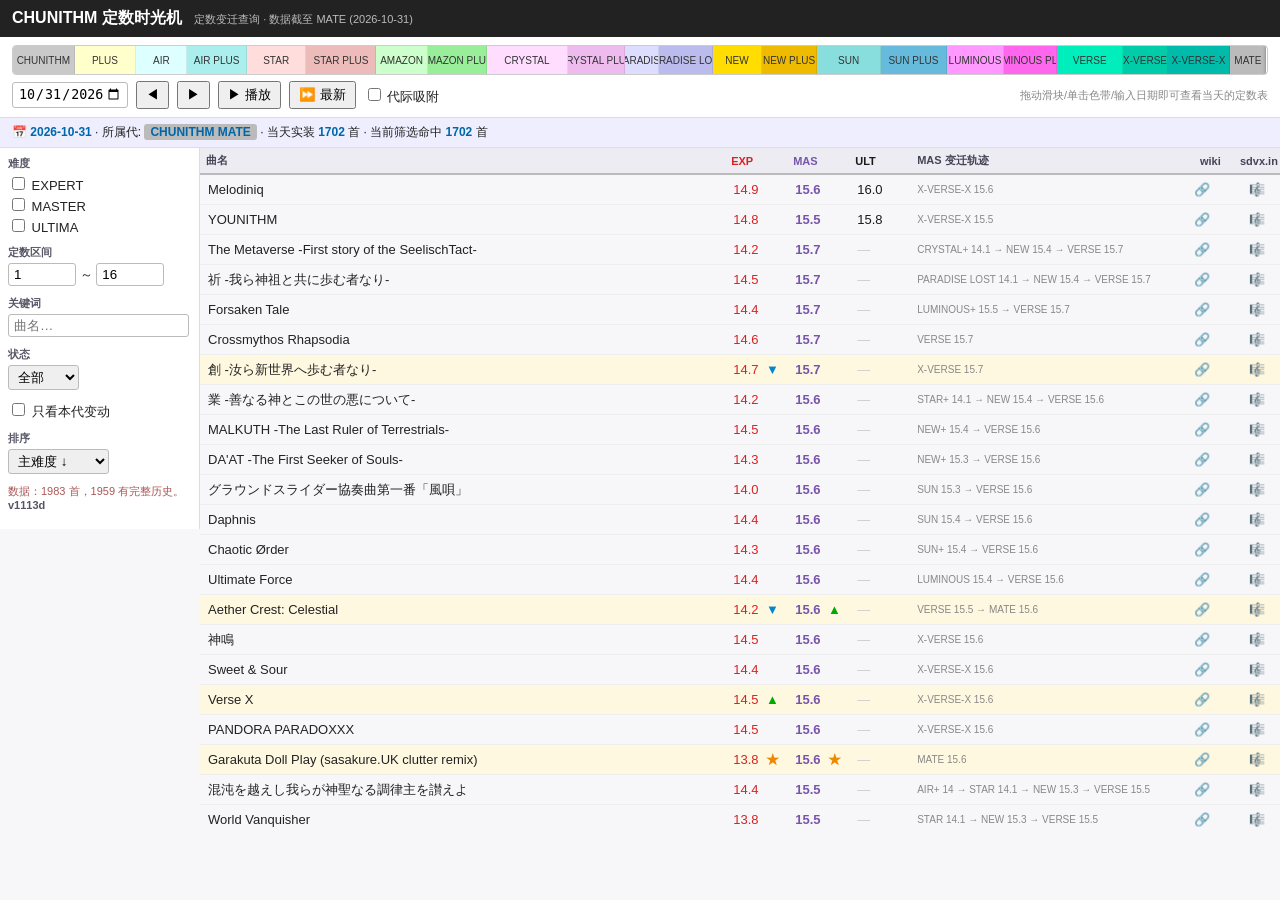
<file: index.html>
<!DOCTYPE html>
<html lang="ja">
<head>
<meta charset="utf-8">
<meta name="viewport" content="width=device-width,initial-scale=1">
<title>CHUNITHM 定数时光机</title>
<link rel="stylesheet" href="style.css?v=1113d">
</head>
<body>
<div id="app">
  <header>
    <h1>CHUNITHM 定数时光机
      <small>定数变迁查询 · 数据截至 MATE (2026-10-31)</small>
    </h1>
  </header>

  <!-- ① 时间轴 -->
  <div id="timeline">
    <div id="genbands"></div>
    <div id="tlctrl">
      <input type="date" id="dateinput" min="2015-07-16" max="2026-10-31">
      <button id="prevday" title="前一天">◀</button>
      <button id="nextday" title="后一天">▶</button>
      <button id="playbtn">▶ 播放</button>
      <button id="todaybtn">⏩ 最新</button>
      <label><input type="checkbox" id="snap"> 代际吸附</label>
      <span class="legend">拖动滑块/单击色带/输入日期即可查看当天的定数表</span>
    </div>
  </div>

  <!-- ② 状态条 -->
  <div id="statusbar"></div>

  <!-- ③④ 主区 -->
  <div id="main">
    <aside id="filters">
      <div class="fgroup"><b>难度</b>
        <label><input type="checkbox" id="f-exp"> EXPERT</label>
        <label><input type="checkbox" id="f-mas"> MASTER</label>
        <label><input type="checkbox" id="f-ult"> ULTIMA</label>
      </div>
      <div class="fgroup"><b>定数区间</b>
        <input type="number" id="f-min" value="1" min="1" max="16" step="0.1">
        ～ <input type="number" id="f-max" value="16" min="1" max="16" step="0.1">
      </div>
      <div class="fgroup"><b>关键词</b> <input type="search" id="f-search" placeholder="曲名…"></div>
      <div class="fgroup"><b>状态</b>
        <select id="f-status">
          <option value="all">全部</option>
          <option value="active">仅现行</option>
          <option value="delisted">仅下架</option>
        </select>
      </div>
      <div class="fgroup"><label><input type="checkbox" id="f-changed"> 只看本代变动</label></div>
      <div class="fgroup"><b>排序</b>
        <select id="f-sort">
          <option value="primary-desc" selected>主难度 ↓</option>
          <option value="primary-asc">主难度 ↑</option>
          <option value="mas-desc">MAS 定数 ↓</option>
          <option value="mas-asc">MAS 定数 ↑</option>
          <option value="name">曲名</option>
          <option value="release">追加日</option>
        </select>
      </div>
      <div class="fgroup" id="missing-note"></div>
    </aside>

    <section id="listwrap">
     <div id="listscroll">
      <div id="listheader">
        <div class="c-title" data-col="title">曲名</div>
        <div class="c-exp" data-col="EXP">EXP</div>
        <div class="c-mas" data-col="MAS">MAS</div>
        <div class="c-ult" data-col="ULT">ULT</div>
        <div class="c-trail">MAS 变迁轨迹</div>
        <div class="c-wiki">wiki</div>
        <div class="c-sdvx" title="谱面平面图(主难度: 有ULT进ULT,否则MAS)">sdvx.in</div>
      </div>
      <div id="listbody"></div>
     </div>
    </section>
  </div>

  <div id="tooltip"></div>
  <div id="copied">已复制</div>
</div>
<script src="gens.js?v=1113d"></script>
<script src="data.js?v=1113d"></script>
<script src="app.js?v=1113d"></script>
</body>
</html>
</file>
<file: style.css>
* { box-sizing: border-box; }
body { margin:0; font-family: "Hiragino Kaku Gothic ProN","Segoe UI",Meiryo,sans-serif; font-size:13px; color:#222; background:#f7f7fa; }
h1 { font-size:16px; margin:0; padding:8px 12px; background:#222; color:#fff; }
h1 small { font-size:11px; color:#bbb; font-weight:normal; margin-left:8px; }

#timeline { background:#fff; border-bottom:1px solid #ddd; padding:8px 12px; }
#genbands { display:flex; height:30px; border:1px solid #ccc; border-radius:4px; overflow:hidden; cursor:pointer; position:relative; user-select:none; -webkit-user-select:none; touch-action:none; }
.band { height:100%; display:flex; align-items:center; justify-content:center; font-size:10px; color:#333; border-right:1px solid rgba(0,0,0,.08); overflow:hidden; white-space:nowrap; transition:filter .1s; }
.band:hover { filter:brightness(.92); }
#tlhandle { position:absolute; top:0; bottom:0; width:3px; background:#111; left:0; pointer-events:none; z-index:5; box-shadow:0 0 0 1px #fff, 0 0 4px rgba(0,0,0,.6); }
.band .bname { writing-mode:horizontal-tb; transform:none; }
.band.outscope { filter:grayscale(.7); opacity:.5; }
#dateslider { width:100%; margin-top:6px; }
#tlctrl { display:flex; align-items:center; gap:8px; margin-top:6px; flex-wrap:wrap; }
#tlctrl .legend { color:#888; font-size:11px; margin-left:auto; }
button { padding:3px 8px; cursor:pointer; }
input[type=date],input[type=number],input[type=search],select { padding:3px 5px; border:1px solid #bbb; border-radius:3px; }

#statusbar { padding:6px 12px; background:#eef; border-bottom:1px solid #dde; font-size:12px; }
#statusbar b { color:#06a; }

#main { display:flex; align-items:flex-start; }
#filters { width:200px; flex:0 0 200px; background:#fff; border-right:1px solid #ddd; padding:8px; }
.fgroup { margin-bottom:10px; }
.fgroup b { display:block; margin-bottom:3px; font-size:11px; color:#556; }
.fgroup label { display:block; margin:2px 0; }
#missing-note { font-size:11px; color:#a55; }

#listwrap { flex:1; min-width:0; }
#listheader, .row { display:grid; grid-template-columns: minmax(180px,2.6fr) 62px 62px 62px minmax(120px,1.4fr) 40px 46px; align-items:center; }
#listheader { position:sticky; top:0; background:#ececf2; border-bottom:2px solid #bbb; font-size:11px; font-weight:bold; color:#445; z-index:2; }
#listheader>div { padding:5px 6px; }
#listheader .c-exp{color:#d92121;} #listheader .c-mas{color:#75a} #listheader .c-ult{color:#1a1a1a}
#listbody { position:relative; }
.row { height:30px; border-bottom:1px solid #eee; }
.row:hover { background:#eef5ff; }
.row .c-title { padding:0 8px; overflow:hidden; text-overflow:ellipsis; white-space:nowrap; cursor:pointer; }
.row .c-exp,.row .c-mas,.row .c-ult { text-align:left; padding-left:8px; font-variant-numeric:tabular-nums; }
.row .c-exp{color:#d92121;} .row .c-mas{color:#75a;font-weight:bold;} .row .c-ult{color:#1a1a1a;}
.row .c-trail { font-size:10px; color:#888; padding:0 6px; overflow:hidden; white-space:nowrap; text-overflow:ellipsis; }
.gap-note { color:#c88; }
.row .c-wiki a { color:#08e; text-decoration:none; }
.row .c-sdvx { text-align:center; }
.row .c-sdvx a { color:#08e; text-decoration:none; }
.row.changed { background:#fff8e0; }
.row .mark { font-weight:bold; margin-left:4px; }
.mark.up{color:#0a0;} .mark.down{color:#08c;} .mark.new{color:#e80;}
.const-null { color:#ccc; }

#tooltip { position:fixed; background:#222; color:#fff; padding:5px 8px; border-radius:4px; font-size:12px; max-width:420px; word-break:break-all; display:none; z-index:100; pointer-events:none; }
#copied { position:fixed; background:#0a0; color:#fff; padding:4px 10px; border-radius:4px; font-size:12px; display:none; z-index:101; }
.row.delisted .c-title { color:#999; }
.row.delisted .c-title::after { content:" [下架]"; font-size:10px; color:#c66; }

/* ===== 移动端适配 ===== */
#listscroll { overflow:auto; max-height:calc(100vh - 220px); -webkit-overflow-scrolling:touch; }
@media (max-width: 900px) {
  #main { flex-direction: column; }
  #filters { width: 100%; flex: none; border-right: none; border-bottom: 1px solid #ddd;
             display: flex; flex-wrap: wrap; gap: 4px; padding: 6px; max-height: 180px; overflow-y: auto; }
  .fgroup { margin-bottom: 2px; display: flex; align-items: center; gap: 4px; }
  .fgroup b { margin: 0; white-space: nowrap; }
  #listwrap { width: 100%; }
  #listheader, .row { min-width: 630px; }  /* 不压缩,窄屏横向滚动看全部列 */
  h1 { font-size: 14px; }
  h1 small { display: none; }
  .band .bname { display: none; }
  .row { height: 36px; }
  #tlctrl .legend { display: none; }
  #tlctrl { gap: 4px; }
  #tlctrl button { padding: 4px 6px; font-size: 12px; }
}
</file>
